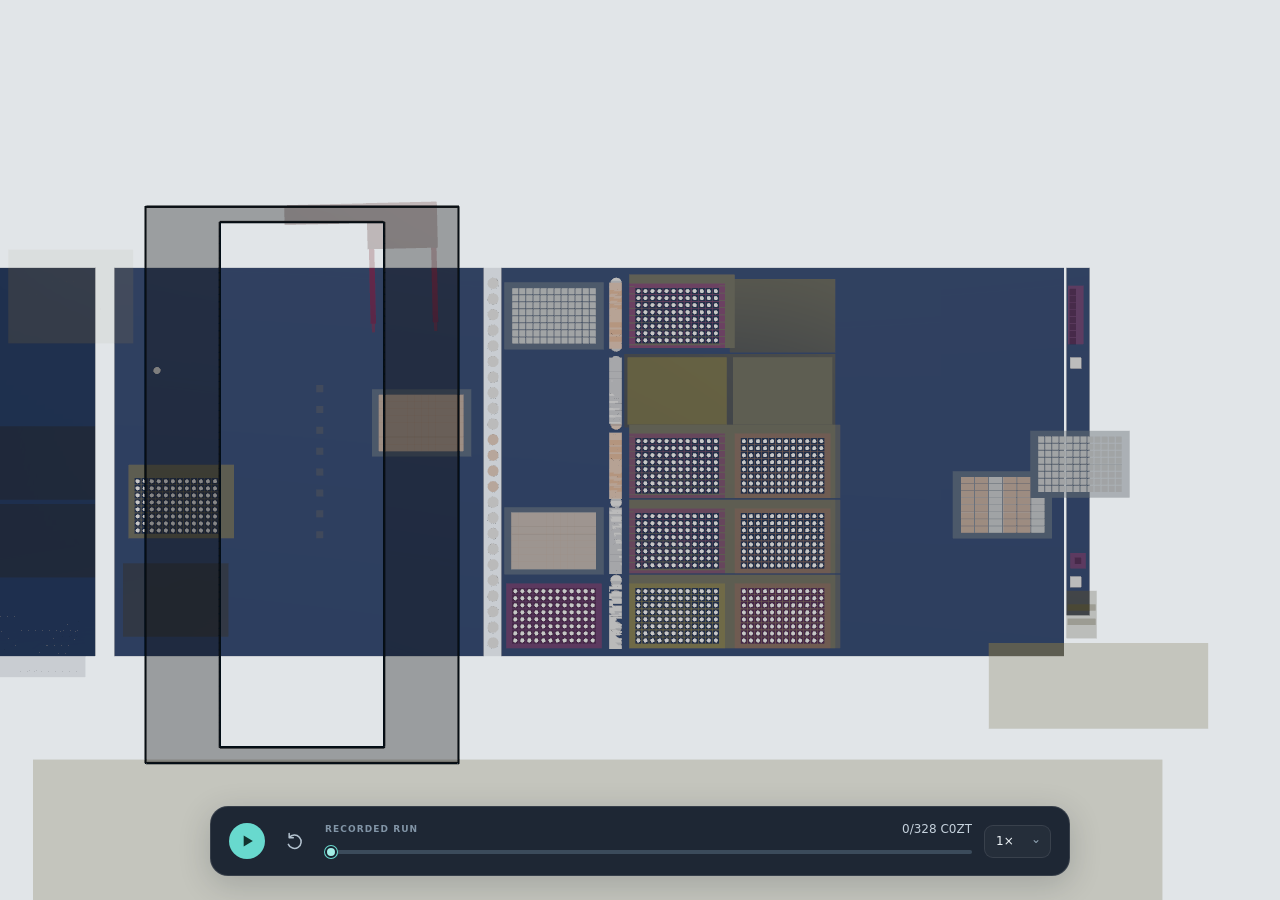
<file: site/groq-seq/index.html>
<!doctype html>
<html lang="en">
<head><script id="replay-defaults">
const replayQuery = new URLSearchParams(location.search);
for (const [key,value] of Object.entries({"overlays": "0", "hover": "0", "look": "real", "light": "0.8", "pauses": "0.5", "glass": "1", "ui": "0"})) {
  if (!replayQuery.has(key)) replayQuery.set(key,value);
}
history.replaceState(null,'',location.pathname+'?'+replayQuery);
// The viewer marks the page `no-ui` only once its renderer has started; until then (seconds, on a
// slow GPU) its navbar, rails and tree would show. Hidden from the first paint instead.
if (replayQuery.get('ui') === '0') document.currentScript.insertAdjacentHTML('afterend',
  '<style>nav.navbar,#toolbar-left,#toolbar,#sidepanel,#zoom-controls,#home-button,#hover-readout,#scale-bar,#stats-panel,.tool-panel,.dt-panel,.uml-panel{display:none!important}.content{height:100%}</style>');
</script><!-- replay-defaults -->
<meta charset="utf-8" />
<meta name="viewport" content="width=device-width, initial-scale=1" />
<title>PyLabRobot Visualizer 3D</title>
<link rel="icon" type="image/png" href="./img/logo.png" />
<link href="./main.css" rel="stylesheet" />
</head>
<body>

<nav class="navbar">
  <div class="container-fluid">
    <button id="toolbar-left-toggle" class="toolbar-left-toggle" title="Tools Panel">
      <svg width="27" height="27" viewBox="0 0 24 24" fill="#333" stroke="none">
        <path d="M22.7 19l-9.1-9.1c.9-2.3.4-5-1.5-6.9-2-2-5-2.4-7.4-1.3L9 6 6 9 1.6 4.7C.4 7.1.9 10.1 2.9 12.1c1.9 1.9 4.6 2.4 6.9 1.5l9.1 9.1c.4.4 1 .4 1.4 0l2.3-2.3c.5-.4.5-1.1.1-1.4z"/>
      </svg>
    </button>
    <div class="navbar-divider"></div>
    <a class="navbar-brand" href="#">PyLabRobot Visualizer <span class="brand-tag">3D</span></a>
    <span id="source-filename" title="Python source being visualized">groq_seq_demo.py</span>
    <div class="navbar-divider navbar-divider-device-tools"></div>
    <div id="navbar-device-tools"></div>
    <div class="status-box">
      <button type="button" id="status-indicator" aria-label="Reconnect to server"></button>
      <span id="status-label">Loading...</span>
    </div>
    <div class="navbar-divider"></div>
    <button id="toolbar-right-toggle" class="toolbar-right-toggle" title="Inspector Panel">
      <svg width="30" height="30" viewBox="0 0 40 40" fill="#333" stroke="none">
        <!-- Hat crown -->
        <path d="M12 14c0-5 3.5-9 8-9s8 4 8 9H12z"/>
        <!-- Hat band -->
        <rect x="12" y="13" width="16" height="1.5" fill="#dde1e5"/>
        <!-- Hat brim -->
        <ellipse cx="20" cy="15" rx="13" ry="3"/>
        <!-- Hair sides -->
        <path d="M11 16c0 0-1 2-1 4h2c0-2 0.5-3 0.5-3z"/>
        <path d="M29 16c0 0 1 2 1 4h-2c0-2-0.5-3-0.5-3z"/>
        <!-- Face (blank oval) -->
        <ellipse cx="20" cy="22" rx="6" ry="7" fill="#dde1e5"/>
        <!-- Neck -->
        <rect x="18" y="28" width="4" height="3" fill="#dde1e5"/>
        <!-- Coat body -->
        <path d="M8 40V32c0-2 2-4 5-5l7 5 7-5c3 1 5 3 5 5v8z"/>
        <!-- Lapel left -->
        <path d="M13 27l7 5v8H8V32c0-2 2-3.5 5-5z" fill="#333"/>
        <path d="M13.5 27.5l6 4.5v7" fill="none" stroke="#dde1e5" stroke-width="0.8"/>
        <!-- Lapel right -->
        <path d="M27 27l-7 5v8h12V32c0-2-2-3.5-5-5z" fill="#333"/>
        <path d="M26.5 27.5l-6 4.5v7" fill="none" stroke="#dde1e5" stroke-width="0.8"/>
        <!-- Tie -->
        <polygon points="20,30 18.5,33 20,40 21.5,33" fill="#333"/>
        <!-- Shirt triangle -->
        <polygon points="18,30 20,32 22,30" fill="#dde1e5"/>
      </svg>
    </button>
  </div>
</nav>

<div class="content">

  <aside id="toolbar-left">
    <div class="toolbar-section">
      <button class="toolbar-btn active" id="toolbar-cursor-btn" title="Select">
        <svg width="18" height="18" viewBox="0 0 20 20" fill="#333" stroke="none">
          <path d="M4 1 L4 16 L8.5 12 L13 18 L15 17 L10.5 11 L16 10 Z"/>
        </svg>
      </button>
    </div>
    <div class="toolbar-section">
      <button class="toolbar-btn" id="toolbar-coords-btn" title="Get Location">
        <svg width="18" height="18" viewBox="3 3 14 14" fill="none" stroke="#333" stroke-width="1.8" stroke-linecap="round">
          <circle cx="10" cy="10" r="4.2"/>
          <circle cx="10" cy="10" r="1" fill="#333"/>
          <line x1="10" y1="3" x2="10" y2="5"/>
          <line x1="10" y1="15" x2="10" y2="17"/>
          <line x1="3" y1="10" x2="5" y2="10"/>
          <line x1="15" y1="10" x2="17" y2="10"/>
        </svg>
      </button>
    </div>
    <div class="toolbar-section">
      <button class="toolbar-btn" id="toolbar-gif-btn" title="GIF Recording">
        <svg width="18" height="18" viewBox="0 0 20 20" fill="none" stroke="#333"
             stroke-width="1.6" stroke-linejoin="round">
          <rect x="2" y="5.5" width="11" height="9" rx="1.5"/>
          <path d="M13 8.5l5-2.5v8l-5-2.5z"/>
        </svg>
      </button>
    </div>
    <div class="toolbar-section">
      <button class="toolbar-btn" id="toolbar-halos-btn" title="Halo the pipetting channels: green with a tip, grey without">
        <svg width="18" height="18" viewBox="0 0 20 20" fill="none" stroke="#333" stroke-width="1.6">
          <circle cx="10" cy="10" r="7" stroke-dasharray="2.5 2"/>
          <circle cx="10" cy="10" r="2.4" fill="#333" stroke="none"/>
        </svg>
      </button>
    </div>
    <div class="toolbar-section">
      <button class="toolbar-btn" id="toolbar-origins-btn" title="Show every resource's origin">
        <svg width="18" height="18" viewBox="0 0 20 20" fill="none" stroke="#333" stroke-width="1.6" stroke-linecap="round">
          <line x1="10" y1="3.5" x2="10" y2="16.5"/>
          <line x1="3.5" y1="10" x2="16.5" y2="10"/>
          <circle cx="10" cy="10" r="2.6" fill="#f0f" stroke="none"/>
        </svg>
      </button>
    </div>
    <!-- How fast a move is drawn. Nothing reports a position mid-move, on a device or in
         simulation, so this is the drawing catching up rather than anything being modelled. -->
    <div class="toolbar-section toolbar-section-glide"
         title="Glide: how long a move takes to draw, in seconds. Nothing reports a position while it is moving, so this is the drawing catching up - the model is at the new position the moment it arrives. At the bottom, a move is drawn where it ends.">
      <input type="range" id="glide-rate" min="0" max="2" step="0.1" value="0" />
      <span id="glide-label">glide</span>
    </div>
    <div class="toolbar-section toolbar-section-views">
      <button class="toolbar-btn toolbar-btn-text" id="view-projection" title="Perspective: switch to orthographic">PSP</button>
    </div>
  </aside>

  <main>
    <div id="viewport"></div>

    <div id="zoom-controls">
      <button id="zoom-in-btn" title="Zoom in">+</button>
      <button id="zoom-out-btn" title="Zoom out">&minus;</button>
    </div>


    <div id="coords-panel" class="tool-panel" style="display: none;">
      <div class="tool-panel-title">Resource location...</div>
      <div class="tool-panel-axes">
        <div class="tool-panel-row">
          <span class="tool-panel-label" style="color: #b02a37;">x</span>
          <select class="tool-panel-select" id="coords-x-ref">
            <option value="left" selected>left</option>
            <option value="center">center</option>
            <option value="right">right</option>
          </select>
        </div>
        <div class="tool-panel-row">
          <span class="tool-panel-label" style="color: #146c43;">y</span>
          <select class="tool-panel-select" id="coords-y-ref">
            <option value="front" selected>front</option>
            <option value="center">center</option>
            <option value="back">back</option>
          </select>
        </div>
        <div class="tool-panel-row">
          <span class="tool-panel-label" style="color: #1a4b8c;">z</span>
          <select class="tool-panel-select" id="coords-z-ref">
            <option value="bottom" selected>bottom</option>
            <option value="center">center</option>
            <option value="top">top</option>
            <option value="cavity_bottom">cavity_bottom</option>
          </select>
        </div>
      </div>
      <div class="tool-panel-row tool-panel-row-full">
        <span class="tool-panel-label" style="color: #555;" title="with regards to">wrt</span>
        <select class="tool-panel-select" id="coords-wrt-ref" title="with regards to">
          <option value="root" selected>(abs)</option>
        </select>
      </div>
      <div class="tool-panel-axes">
        <div class="tool-panel-row">
          <span class="tool-panel-label" style="color: #b02a37;">x</span>
          <select class="tool-panel-select" id="coords-wrt-x-ref">
            <option value="left" selected>left</option>
            <option value="center">center</option>
            <option value="right">right</option>
          </select>
        </div>
        <div class="tool-panel-row">
          <span class="tool-panel-label" style="color: #146c43;">y</span>
          <select class="tool-panel-select" id="coords-wrt-y-ref">
            <option value="front" selected>front</option>
            <option value="center">center</option>
            <option value="back">back</option>
          </select>
        </div>
        <div class="tool-panel-row">
          <span class="tool-panel-label" style="color: #1a4b8c;">z</span>
          <select class="tool-panel-select" id="coords-wrt-z-ref">
            <option value="bottom" selected>bottom</option>
            <option value="center">center</option>
            <option value="top">top</option>
            <option value="cavity_bottom">cavity_bottom</option>
          </select>
        </div>
      </div>
      <div class="tool-panel-check">
        <input type="checkbox" id="delta-lines-toggle">
        <label for="delta-lines-toggle">&Delta; Delta lines</label>
      </div>
      <div class="tool-panel-rule"></div>
      <div class="tool-panel-title tool-panel-title-inline">
        Recorded Measurements <span class="tool-panel-unit">mm</span>
      </div>
      <div id="coords-measurements">
        <div id="coords-measurements-hint">
          1. Choose a "with regards to" (wrt) resource<br>
          2. Set reference options above for both the wrt and the investigated resource<br>
          3. Hover over a resource to preview<br>
          4. Click to record the measurement
        </div>
      </div>
    </div>

    <div id="gif-panel" class="tool-panel" style="display: none;">
      <div class="tool-panel-title">GIF Recording</div>
      <div class="gif-box" id="gif-start">
        <div class="frame-rate">
          <p id="current-value">Frame Interval: 8</p>
          <div id="slider-container">
            <span class="fr-bound">1</span>
            <input type="range" min="1" max="96" value="8" class="slider" id="gif-frame-rate" />
            <span class="fr-bound">96</span>
          </div>
        </div>
        <button id="start-recording-button" class="btn btn-primary">Start Recording</button>
      </div>
      <div class="gif-box" id="gif-recording" style="display: none;">
        <button id="stop-recording-button" class="btn btn-danger">Stop Recording</button>
      </div>
      <div class="gif-box" id="gif-processing" style="display: none;">
        <div id="progressBar"></div>
      </div>
      <div class="gif-box" id="gif-download" style="display: none;">
        <input type="text" id="fileName" placeholder="plr-visualizer.gif" />
        <button id="gif-download-button" class="btn btn-success">Download GIF</button>
      </div>
    </div>

    <div id="hover-readout"></div>

    <button type="button" id="home-button" title="Reset view">
      <svg width="28" height="28" viewBox="0 0 20 20">
        <path d="M10 1L1 9h3v8h5v-5h2v5h5V9h3L10 1z" fill="#888"/>
      </svg>
    </button>

    <!-- The 2D visualizer's static x/y legend becomes a gizmo that turns with the camera,
         because in three dimensions which way the axes point is no longer fixed. -->
    <!-- The axis indicator is drawn by three's ViewHelper into the canvas' bottom-left corner. -->

    <div id="scale-bar">
      <div id="scale-bar-line"></div>
      <span id="scale-bar-label"></span>
    </div>

    <div id="stats-panel"></div>
  </main>

  <aside id="sidepanel">
    <div class="sidepanel-resize-handle" id="sidepanel-resize-handle"></div>
    <div class="sidepanel-header">
      <span class="sidepanel-title">Facility Tree</span>
      <div class="sidepanel-header-actions">
        <button class="tree-action-btn" id="toggle-expand-btn" title="Expand All">
          <svg width="14" height="18" viewBox="0 0 14 18" fill="none" stroke="#555" stroke-width="1.8" stroke-linecap="round" stroke-linejoin="round">
            <polyline points="3,3 7,7 11,3"/>
            <polyline points="3,15 7,11 11,15"/>
          </svg>
        </button>
        <div style="display:flex;">
          <button class="tree-action-btn" id="collapse-all-btn" title="Show up to depth...">
            <svg width="14" height="14" viewBox="0 0 14 14" fill="none" stroke="#555" stroke-width="1.8" stroke-linecap="round" stroke-linejoin="round">
              <line x1="1" y1="3" x2="10" y2="3"/>
              <line x1="4" y1="7" x2="13" y2="7"/>
              <line x1="7" y1="11" x2="13" y2="11"/>
            </svg>
          </button>
          <input type="number" id="tree-depth-input" class="tree-depth-input" value="1" min="0" max="20" title="Depth levels below root">
        </div>
      </div>
    </div>
    <div id="resource-tree"></div>
    <div id="search-view" style="display: none;">
      <div class="search-header">
        <input type="text" id="search-input" class="search-input" placeholder="Search resource by name...">
        <div class="search-filters">
          <span class="search-filters-label">Include:</span>
          <label class="search-filter-label"><input type="checkbox" id="search-include-wells"> Wells</label>
          <label class="search-filter-label"><input type="checkbox" id="search-include-tips"> Tips</label>
          <label class="search-filter-label"><input type="checkbox" id="search-include-sites" checked> Sites</label>
        </div>
      </div>
      <div id="search-results"></div>
    </div>
  </aside>

  <aside id="toolbar">
    <div class="toolbar-section">
      <button class="toolbar-btn active" id="toolbar-tree-btn" title="Facility Tree">
        <svg width="20" height="20" viewBox="0 0 20 20" fill="#333">
          <rect x="1" y="2" width="6" height="3" rx="1"/>
          <rect x="9" y="8" width="6" height="3" rx="1"/>
          <rect x="9" y="14" width="6" height="3" rx="1"/>
          <line x1="4" y1="5" x2="4" y2="9.5" stroke="#333" stroke-width="1.5" fill="none"/>
          <line x1="4" y1="9.5" x2="9" y2="9.5" stroke="#333" stroke-width="1.5" fill="none"/>
          <line x1="4" y1="9.5" x2="4" y2="15.5" stroke="#333" stroke-width="1.5" fill="none"/>
          <line x1="4" y1="15.5" x2="9" y2="15.5" stroke="#333" stroke-width="1.5" fill="none"/>
        </svg>
      </button>
    </div>
    <div class="toolbar-section">
      <button class="toolbar-btn" id="toolbar-search-btn" title="Search">
        <svg width="18" height="18" viewBox="0 0 20 20" fill="none" stroke="#333" stroke-width="2.2" stroke-linecap="round" stroke-linejoin="round">
          <circle cx="8.5" cy="8.5" r="5.5"/>
          <line x1="13" y1="13" x2="18" y2="18"/>
        </svg>
      </button>
    </div>
  </aside>

</div>

<script src="./vendor/gif.js"></script>
<script type="importmap">
{ "imports": { "three": "./vendor/three.webgpu.min.js", "three/webgpu": "./vendor/three.webgpu.min.js", "three/tsl": "./vendor/three.tsl.min.js", "three/addons/": "./vendor/" } }
</script>
<script>
  // The token rides in the link's fragment, which no request carries, so the served page lacks it.
  // Kept for this tab and taken off the address, so a reload reconnects and the bar never shows it.
  const linked = new URLSearchParams(location.hash.slice(1)).get("token");
  let kept = null;
  try {
    if (linked) sessionStorage.setItem("plr.token", linked);
    kept = sessionStorage.getItem("plr.token");
  } catch (error) {}
  window.plrToken = linked || kept || "";
  if (linked) history.replaceState(null, "", location.pathname + location.search);
  // The page's own scheme and host: one served over https (a proxy, JupyterHub) may only open
  // wss:, and the viewer is reached by the name the page was, not by 127.0.0.1.
  window.wsUrlFor = (page) =>
    `${page.protocol === "https:" ? "wss:" : "ws:"}//${page.hostname}` +
    `:0/?token=${encodeURIComponent(window.plrToken)}`;
  window.WS_URL = window.wsUrlFor(location);
  // boot.js explains every failure it can see, but a browser too old to run it at all sees nothing,
  // and neither does one whose viewer stopped before boot.js arrived. No syntax past ES2015 here.
  setTimeout(() => {
    if (window.__plrBooted) return;
    const say = (status, title, text) => {
      const label = document.getElementById("status-label");
      label.textContent = status;
      label.className = "disconnected";
      const panel = document.createElement("section");
      panel.id = "boot-diagnosis";
      panel.setAttribute("role", "alert");
      panel.innerHTML = "<h2>" + title + "</h2><p>" + text + "</p>";
      document.body.appendChild(panel);
    };
    fetch("./index.html", { method: "HEAD", cache: "no-store" }).then(
      () =>
        say(
          "Browser too old",
          "This browser is too old for the viewer",
          "It needs Chrome 89, Firefox 108 or Safari 16.4 or newer."
        ),
      () =>
        say(
          "Viewer stopped",
          "The viewer stopped while this page loaded",
          "Its run has ended: a script stops its viewer when it finishes. Keep the script running, " +
            "or call viewer.wait_for_browser() before its run, then open the link it prints."
        )
    );
  }, 5000);
</script>
<script type="module" src="./boot.js"></script>
</body>
</html>
</file>
<file: site/groq-seq/main.css>
/* Palette and metrics follow the existing visualizer, so the two read as the same application.
   Only what three dimensions genuinely adds is new: the camera presets and the axis gizmo. */

* {
  box-sizing: border-box;
  padding: 0;
  margin: 0;
}

html,
body {
  height: 100%;
}

body {
  font-family: -apple-system, BlinkMacSystemFont, "Segoe UI", Roboto, Helvetica, Arial, sans-serif;
  color: #333;
  background: #fff;
  overflow: hidden;
}

button {
  cursor: pointer;
  box-sizing: border-box;
  font-family: inherit;
}

/* ---------------------------------------------------------------- navbar */

nav.navbar {
  height: 60px;
  border-bottom: 3px solid #888;
  background: #f8f9fa;
  position: relative;
  z-index: 40;
}

nav.navbar .container-fluid {
  display: flex;
  justify-content: flex-start;
  align-items: center;
  height: 100%;
}

.navbar-divider {
  width: 1px;
  height: 100%;
  background: #ced4da;
  flex-shrink: 0;
}

.navbar-brand {
  margin-left: 12px;
  font-size: 20px;
  font-weight: 600;
  color: #333;
  text-decoration: none;
  white-space: nowrap;
}

.brand-tag {
  font-size: 12px;
  font-weight: 700;
  letter-spacing: 0.08em;
  color: #1a4b8c;
  background: #cfe2ff;
  border-radius: 4px;
  padding: 2px 5px;
  vertical-align: 3px;
}

#source-filename {
  margin-left: 16px;
  font-size: 18px;
  font-weight: 700;
  color: #333;
  white-space: nowrap;
  /* Room reserved after the name, as the existing visualizer reserves it, so the device tools
     do not sit against a short name and jump when a longer one is shown. On a narrow window the
     room gives way, then the name is cut, before the device tools start to scroll. */
  flex: 0 1000 316px;
  min-width: 0;
  overflow: hidden;
  text-overflow: ellipsis;
}

.navbar-divider-device-tools {
  margin: 0 14px;
  height: 95%;
}

.toolbar-left-toggle,
.toolbar-right-toggle {
  width: 46px;
  min-width: 46px;
  height: 100%;
  display: flex;
  align-items: center;
  justify-content: center;
  border: none;
  background: #dde1e5;
}

.toolbar-left-toggle:hover,
.toolbar-right-toggle:hover {
  background: #ced4da;
}

.status-box {
  margin-left: auto;
  margin-right: 16px;
  display: flex;
  align-items: center;
  gap: 8px;
}

#status-indicator {
  height: 14px;
  width: 14px;
  border-radius: 50%;
  display: inline-block;
  background-color: gray;
  border: none;
  padding: 0;
}

#status-label {
  color: gray;
  font-size: 18px;
  font-weight: 600;
}

/* Connected is the state a viewer sits in all day. `text-shadow` and `box-shadow` cannot be
   composited, so animating them forever costs a style recalc and a repaint every frame - about a
   third of a core, drawing nothing. The glow still plays when the status changes, which is when
   there is anything to notice, and then stops. Disconnected keeps pulsing: that one should nag. */
#status-indicator.connected {
  background-color: green;
  animation: dot-glow-connected 4s ease-in-out 2;
}

#status-indicator.disconnected {
  background-color: red;
  animation: dot-glow-disconnected 4s ease-in-out infinite;
}

#status-label.connected {
  color: green;
  animation: glow-connected 4s ease-in-out 2;
}

#status-label.disconnected {
  color: red;
  animation: glow-disconnected 4s ease-in-out infinite;
}

@keyframes glow-connected {
  0%,
  100% {
    text-shadow: none;
  }
  50% {
    text-shadow:
      0 0 9px rgba(187, 204, 51, 0.7),
      0 0 19px rgba(187, 204, 51, 0.4),
      0 0 25px rgba(187, 204, 51, 0.15);
  }
}

@keyframes glow-disconnected {
  0%,
  100% {
    text-shadow: none;
  }
  50% {
    text-shadow:
      0 0 9px rgba(238, 136, 102, 0.7),
      0 0 19px rgba(238, 136, 102, 0.4),
      0 0 25px rgba(238, 136, 102, 0.15);
  }
}

@keyframes dot-glow-connected {
  0%,
  100% {
    box-shadow: none;
  }
  50% {
    box-shadow:
      0 0 9px rgba(187, 204, 51, 0.7),
      0 0 19px rgba(187, 204, 51, 0.4),
      0 0 25px rgba(187, 204, 51, 0.15);
  }
}

@keyframes dot-glow-disconnected {
  0%,
  100% {
    box-shadow: none;
  }
  50% {
    box-shadow:
      0 0 9px rgba(238, 136, 102, 0.7),
      0 0 19px rgba(238, 136, 102, 0.4),
      0 0 25px rgba(238, 136, 102, 0.15);
  }
}

/* ---------------------------------------------------------------- layout */

.content {
  display: flex;
  height: calc(100% - 60px);
}

main {
  position: relative;
  flex: 1;
  min-width: 0;
  background: #fff;
}

#viewport {
  position: absolute;
  inset: 0;
}
#viewport canvas {
  display: block;
}

/* ---------------------------------------------------------------- tool rails */

#toolbar-left,
#toolbar {
  width: 48px;
  min-width: 48px;
  height: 100%;
  background: #dde1e5;
  display: flex;
  flex-direction: column;
  align-items: center;
  flex-shrink: 0;
  padding-top: 6px;
  transition:
    width 0.15s,
    min-width 0.15s,
    padding 0.15s,
    border 0.15s;
  overflow: hidden;
}

#toolbar-left {
  border-right: 1px solid #ced4da;
}
#toolbar {
  border-left: 1px solid #ced4da;
}

#toolbar-left.collapsed {
  width: 0;
  min-width: 0;
  padding-top: 0;
  border-right: none;
}

.toolbar-section {
  width: 100%;
  display: flex;
  flex-direction: column;
  align-items: center;
  padding: 4px 0;
  border-bottom: 1px solid #dee2e6;
  gap: 4px;
}

.toolbar-section-views {
  border-bottom: none;
}

.toolbar-btn {
  width: 36px;
  height: 36px;
  display: flex;
  align-items: center;
  justify-content: center;
  border: 1.5px solid #999;
  background: transparent;
  border-radius: 6px;
  opacity: 0.55;
  transition:
    opacity 0.15s,
    background 0.15s,
    border-color 0.15s;
}

.toolbar-btn:hover {
  opacity: 1;
  background: #ced4da;
  border-color: #adb5bd;
}
.toolbar-btn.active {
  opacity: 1;
  background: #cfe2ff;
  border-color: #999;
}
.toolbar-btn:focus-visible {
  outline: 2px solid #1a4b8c;
  outline-offset: 2px;
}

.toolbar-btn-text {
  font-size: 10px;
  font-weight: 700;
  color: #333;
  letter-spacing: 0.04em;
}

/* ---------------------------------------------------------------- device tools */

/* What a device carries, offered from the navbar and drawn in panels over the viewport. The
   palette and the metrics are the tool rail's, so a capability button reads as a button of the
   same application as the cursor and the coordinate tools. */

/* Scrolls sideways once the name has given way, so the status and the inspector toggle stay on
   the bar; the edge that has more beyond it fades out. */
#navbar-device-tools {
  display: flex;
  align-items: center;
  gap: 12px;
  margin-left: 12px;
  min-width: 0;
  height: 100%;
  overflow-x: auto;
  scrollbar-width: none;
}
#navbar-device-tools::-webkit-scrollbar {
  display: none;
}
#navbar-device-tools.more-left {
  mask-image: linear-gradient(to right, transparent, #000 32px);
}
#navbar-device-tools.more-right {
  mask-image: linear-gradient(to left, transparent, #000 32px);
}
#navbar-device-tools.more-left.more-right {
  mask-image: linear-gradient(
    to right,
    transparent,
    #000 32px,
    #000 calc(100% - 32px),
    transparent
  );
}

/* One bordered group a device, as the existing visualizer's navbar has it: the device's name, a
   hairline, then its feature buttons edge to edge, sliding shut behind the name on a click. */
.dt-group {
  display: flex;
  align-items: center;
  border: 1.5px solid #ced4da;
  border-radius: 6px;
  background: #f8f9fa;
  overflow: hidden;
  flex-shrink: 0;
}

.dt-label {
  border: none;
  border-right: 1px solid #ced4da;
  background: transparent;
  padding: 0 8px 0 10px;
  height: 48px;
  display: flex;
  align-items: center;
  justify-content: center;
  font-size: 12px;
  font-weight: 700;
  line-height: 1.3;
  color: #555;
  text-align: center;
  white-space: nowrap;
  cursor: pointer;
  font-family: inherit;
}
.dt-label.collapsed {
  border-right: none;
}

.dt-buttons {
  display: flex;
  align-items: center;
  overflow: hidden;
  max-width: 500px;
  opacity: 1;
  transition:
    max-width 0.25s ease,
    opacity 0.2s ease;
}
.dt-buttons.collapsed {
  max-width: 0;
  opacity: 0;
}

.dt-btn {
  width: 48px;
  height: 48px;
  display: flex;
  align-items: center;
  justify-content: center;
  border: none;
  background: transparent;
  opacity: 0.8;
  padding: 0;
  cursor: pointer;
  transition:
    opacity 0.15s,
    background 0.15s;
}
.dt-btn + .dt-btn {
  border-left: 1px solid #ced4da;
}
.dt-btn img {
  width: 44px;
  height: 44px;
  object-fit: contain;
}
.dt-btn:hover {
  opacity: 1;
  background: #dee2e6;
}
.dt-btn.active {
  opacity: 1;
  background: #cfe2ff;
}
.dt-btn:focus-visible {
  outline: 2px solid #1a4b8c;
  outline-offset: -2px;
}

/* Too many devices to fit side by side: a picker, then the chosen device's buttons alone. */
.dt-picker {
  display: none;
  flex-shrink: 0;
  height: 51px;
  border: 1.5px solid #ced4da;
  border-radius: 6px;
  background: #f8f9fa;
  padding: 0 8px;
  font-family: inherit;
  font-size: 12px;
  font-weight: 700;
  color: #555;
  cursor: pointer;
}
.dt-picker:focus-visible {
  outline: 2px solid #1a4b8c;
  outline-offset: -2px;
}
#navbar-device-tools.compact .dt-picker {
  display: block;
}
#navbar-device-tools.compact .dt-group:not(.selected),
#navbar-device-tools.compact .dt-label {
  display: none;
}

/* The panels as the existing visualizer's dropdowns: white over a blur, a grey border, dragged by
   their background, the figures laid out in a row with room around them. */
.dt-panel {
  position: absolute;
  background: rgba(255, 255, 255, 0.92);
  backdrop-filter: blur(12px);
  -webkit-backdrop-filter: blur(12px);
  border: 2px solid #999;
  border-radius: 8px;
  padding: 16px 20px;
  box-shadow: 0 2px 12px rgba(0, 0, 0, 0.12);
  font-size: 13px;
  color: #333;
  z-index: 25;
  cursor: move;
  user-select: none;
  width: fit-content;
}
.dt-panel.is-dragging {
  box-shadow: 0 6px 22px rgba(0, 0, 0, 0.28);
  border-color: #4a90d9;
}

.dt-reset {
  position: absolute;
  top: 3px;
  right: 4px;
  z-index: 1;
  display: flex;
  align-items: center;
  justify-content: center;
  border: none;
  border-radius: 4px;
  background: rgba(255, 255, 255, 0.75);
  color: #8a949a;
  line-height: 0;
  padding: 3px;
  cursor: pointer;
}
.dt-reset:hover {
  color: #4a90d9;
  background: rgba(255, 255, 255, 0.95);
}
.dt-reset[hidden] {
  display: none;
}

.dt-body {
  display: flex;
  flex-wrap: wrap;
  gap: 6px;
  align-items: flex-start;
}
.mt-panel-multi .dt-body {
  gap: 10px;
  align-items: center;
  justify-content: center;
}
.mt-panel-arm .dt-body {
  align-items: center;
  justify-content: center;
}

.dt-empty {
  color: #888;
  font-size: 13px;
  font-weight: 500;
  text-align: center;
  padding: 16px;
  max-width: 200px;
}

/* A channel or an arm is a column: its number over its figure. */
.dt-column {
  display: flex;
  flex-direction: column;
  align-items: center;
  position: relative;
}
.dt-column-label {
  font-size: 15px;
  font-weight: 700;
  color: #888;
  margin-bottom: 2px;
  cursor: pointer;
}

/* A head is its positions seen from above in a dark block, green where a tip is on, with the
   bars that carry it drawn outside the block. */
.dt-head-row {
  display: flex;
  align-items: center;
}
.dt-bar {
  display: block;
  background: #444;
}
.dt-head {
  border: 1.5px solid #555;
  border-radius: 6px;
  padding: 6px;
  background: #444;
  cursor: pointer;
}
.dt-head:hover {
  box-shadow:
    0 0 8px 3px rgba(68, 187, 153, 0.5),
    0 0 20px 6px rgba(68, 187, 153, 0.25);
}
.dt-grid {
  display: grid;
}
.dt-dot {
  display: block;
  width: 100%;
  height: 100%;
  border-radius: 50%;
  border: 1.5px solid #555;
  background: white;
  box-sizing: border-box;
  cursor: pointer;
}
.dt-dot.is-filled {
  background: #40cda1;
  border-color: #40cda1;
}
.dt-dot:hover {
  box-shadow:
    0 0 6px 2px rgba(238, 221, 136, 0.6),
    0 0 14px 4px rgba(238, 221, 136, 0.3);
}

/* ---------------------------------------------------------------- floating tool panels */

.tool-panel {
  position: absolute;
  top: 12px;
  left: 12px;
  background: rgba(255, 255, 255, 0.9);
  backdrop-filter: blur(12px);
  -webkit-backdrop-filter: blur(12px);
  border: 1px solid #ced4da;
  border-radius: 8px;
  padding: 8px 12px;
  font-size: 15px;
  display: flex;
  flex-direction: column;
  z-index: 20;
  max-width: 320px;
}

.tool-panel-title {
  font-size: 15px;
  font-weight: 700;
  color: #555;
  margin-bottom: 6px;
  width: 100%;
}
.tool-panel-title-inline {
  display: flex;
  justify-content: space-between;
  align-items: baseline;
  margin-top: 8px;
}
.tool-panel-unit {
  font-weight: 600;
  font-size: 14px;
  font-family: ui-monospace, Menlo, monospace;
  color: #1a4b8c;
}

.tool-panel-axes {
  display: flex;
  flex-direction: row;
  gap: 12px;
}
.tool-panel-row {
  display: flex;
  flex-direction: column;
  align-items: center;
  gap: 2px;
}
.tool-panel-label {
  font-weight: 700;
  font-size: 14px;
}

.tool-panel-row-full {
  flex-direction: row;
  gap: 6px;
  width: 100%;
  margin-top: 8px;
  padding-top: 8px;
  border-top: 1px solid #ced4da;
  align-items: center;
  justify-content: center;
}

.tool-panel-select {
  font-size: 14px;
  font-family: inherit;
  border: 1px solid #ced4da;
  border-radius: 4px;
  padding: 2px 4px;
  background: #fff;
  color: #333;
  max-width: 116px;
}

.tool-panel-rule {
  height: 1px;
  background: #ced4da;
  margin-top: 8px;
  width: 100%;
}

.tool-panel-check {
  display: flex;
  align-items: center;
  gap: 7px;
  margin-top: 8px;
  width: 100%;
}
.tool-panel-check input {
  width: 15px;
  height: 15px;
  cursor: pointer;
}
.tool-panel-check label {
  font-size: 15px;
  color: #555;
  cursor: pointer;
  user-select: none;
}

#coords-measurements {
  max-height: 240px;
  overflow-y: auto;
  width: 100%;
  margin-top: 4px;
}
#coords-measurements-hint {
  color: #aaa;
  font-size: 12px;
  line-height: 1.6;
}

.measurement-row {
  display: flex;
  align-items: flex-start;
  gap: 6px;
  font-size: 14px;
  line-height: 1.4;
  padding: 5px 0;
  border-bottom: 2px solid #ced4da;
}

.measurement-row .m-content {
  flex: 1;
  min-width: 0;
}
.measurement-row .m-name {
  font-weight: 600;
  color: #333;
  word-break: break-word;
}
.measurement-row .m-wrt {
  color: #888;
  font-size: 12px;
}
.measurement-row .m-val {
  font-family: ui-monospace, Menlo, monospace;
  color: #1a4b8c;
  font-weight: 600;
  font-variant-numeric: tabular-nums;
}

.measurement-row .m-remove {
  background: none;
  border: none;
  color: #aaa;
  font-size: 18px;
  line-height: 1;
  padding: 0 2px;
  flex-shrink: 0;
}

.measurement-row .m-remove:hover {
  color: #d33;
}

/* GIF panel */
.gif-box {
  display: flex;
  flex-direction: column;
  align-items: center;
  gap: 8px;
  width: 220px;
}
.frame-rate {
  width: 100%;
  text-align: center;
  font-size: 13px;
  color: #555;
}
#slider-container {
  display: flex;
  align-items: center;
  gap: 6px;
}
.fr-bound {
  font-size: 11px;
  color: #999;
}
.slider {
  flex: 1;
}
.btn {
  border: 1px solid #ced4da;
  border-radius: 5px;
  padding: 5px 12px;
  font-size: 14px;
  background: #f8f9fa;
  color: #333;
}
.btn-primary {
  background: #cfe2ff;
  border-color: #9ec5fe;
}
.btn-danger {
  background: #f8d7da;
  border-color: #f1aeb5;
}
.btn-success {
  background: #d1e7dd;
  border-color: #a3cfbb;
}
.btn:disabled {
  opacity: 0.5;
  cursor: not-allowed;
}
#fileName {
  border: 1px solid #ced4da;
  border-radius: 5px;
  padding: 4px 8px;
  font-size: 13px;
  text-align: center;
  width: 100%;
}
#progressBar {
  font-size: 16px;
  color: #555;
}

/* ---------------------------------------------------------------- viewport furniture */

#zoom-controls {
  position: absolute;
  bottom: 58px;
  right: 12px;
  display: flex;
  flex-direction: column;
  gap: 4px;
  z-index: 5;
}

#zoom-controls button {
  width: 30px;
  height: 30px;
  border: 1px solid #ced4da;
  border-radius: 6px;
  background: rgba(255, 255, 255, 0.85);
  font-size: 18px;
  line-height: 1;
  color: #555;
}

#zoom-controls button:hover {
  background: #e9ecef;
}

#home-button {
  position: absolute;
  bottom: 52px;
  left: 132px;
  border: none;
  background: none;
  cursor: pointer;
  opacity: 0.7;
  border-radius: 6px;
  padding: 2px;
  line-height: 0;
  transition:
    opacity 0.15s,
    transform 0.15s,
    background 0.15s,
    box-shadow 0.15s;
  z-index: 5;
}

/* The same cyan glow the existing visualizer gives it, and the same yellow flash on the way back to
   the start view: a control that moves the camera under you should say that it was the one that
   did it. */
#home-button:hover {
  opacity: 1;
  transform: scale(1.12);
  background: rgba(0, 255, 255, 0.4);
  box-shadow: 0 0 10px rgba(0, 255, 255, 0.8);
}

#home-button.clicked {
  background: rgba(255, 230, 0, 0.65);
  box-shadow: 0 0 12px rgba(255, 230, 0, 0.9);
  opacity: 1;
}

#scale-bar {
  position: absolute;
  bottom: 12px;
  right: 12px;
  pointer-events: none;
  display: flex;
  flex-direction: column;
  align-items: center;
  background: rgba(255, 255, 255, 0.35);
  backdrop-filter: blur(8px);
  -webkit-backdrop-filter: blur(8px);
  border-radius: 6px;
  padding: 4px 8px;
  z-index: 5;
}

#scale-bar-line {
  height: 8px;
  border-left: 3px solid #333;
  border-right: 3px solid #333;
  border-bottom: 3px solid #333;
}
#scale-bar-label {
  font-size: 13px;
  font-weight: 700;
  color: #333;
  margin-top: 2px;
  white-space: nowrap;
}

#hover-readout {
  position: absolute;
  padding: 3px 7px;
  background: rgba(255, 255, 255, 0.92);
  border: 1px solid #ced4da;
  border-radius: 4px;
  font-size: 12px;
  font-family: ui-monospace, Menlo, monospace;
  color: #333;
  pointer-events: none;
  display: none;
  white-space: pre;
  z-index: 8;
}

#stats-panel {
  position: absolute;
  bottom: 12px;
  left: 50%;
  transform: translateX(-50%);
  text-align: center;
  background: rgba(255, 255, 255, 0.72);
  border: 1px solid #dee2e6;
  border-radius: 6px;
  padding: 6px 10px;
  font-family: ui-monospace, Menlo, monospace;
  font-size: 11px;
  line-height: 1.6;
  color: #777;
  pointer-events: none;
  white-space: pre;
  z-index: 4;
}

#stats-panel b {
  color: #1a4b8c;
  font-weight: 700;
}

/* ---------------------------------------------------------------- side panel */

#sidepanel {
  position: relative;
  width: 330px;
  min-width: 150px;
  max-width: 60vw;
  height: 100%;
  border-left: 1px solid #dee2e6;
  background: #f8f9fa;
  display: flex;
  flex-direction: column;
  overflow: hidden;
}

#sidepanel.collapsed {
  /* biome-ignore lint/complexity/noImportantStyles: the resize handle sets the panel's width inline, which only !important overrides */
  width: 0 !important;
  min-width: 0;
  border-left: none;
}

.sidepanel-resize-handle {
  position: absolute;
  left: 0;
  top: 0;
  bottom: 0;
  width: 5px;
  cursor: col-resize;
  z-index: 3;
}

.sidepanel-resize-handle:hover {
  background: #cfe2ff;
}

.sidepanel-header {
  display: flex;
  align-items: center;
  justify-content: space-between;
  padding: 8px 12px;
  border-bottom: 1px solid #dee2e6;
  background: #e9ecef;
}

.sidepanel-title {
  font-weight: 700;
  font-size: 18px;
  color: #333;
}
.sidepanel-header-actions {
  display: flex;
  gap: 4px;
  align-items: center;
}

.tree-action-btn {
  width: 26px;
  height: 26px;
  display: flex;
  align-items: center;
  justify-content: center;
  border: 1px solid #ced4da;
  background: #f8f9fa;
  border-radius: 4px;
}

.tree-action-btn:hover {
  background: #dee2e6;
}

.tree-depth-input {
  width: 38px;
  margin-left: 4px;
  border: 1px solid #ced4da;
  border-radius: 4px;
  font-size: 13px;
  text-align: center;
  padding: 2px;
  font-family: inherit;
}

#resource-tree {
  flex: 1;
  overflow-y: auto;
  padding: 4px 0;
  font-size: 15px;
}

.tree-node-row {
  display: flex;
  align-items: center;
  padding: 3px 8px;
  cursor: pointer;
  white-space: nowrap;
}

.tree-node-row:hover,
.tree-node-row.canvas-hover {
  background: #dee2e6;
}
.tree-node-row.selected {
  background: #cfe2ff;
}
.tree-node-row:focus-visible,
.search-result:focus-visible {
  outline: 2px solid #1a4b8c;
  outline-offset: -2px;
}

.tree-node-arrow {
  width: 16px;
  font-size: 10px;
  color: #666;
  text-align: center;
  flex-shrink: 0;
}
.tree-node-arrow.has-children {
  cursor: pointer;
}

.tree-node-dot {
  width: 8px;
  height: 8px;
  border-radius: 50%;
  margin-right: 6px;
  flex-shrink: 0;
}

.tree-node-name {
  flex: 1 1 auto;
  min-width: 60px;
  overflow: hidden;
  text-overflow: ellipsis;
  white-space: nowrap;
  color: #333;
  font-weight: 600;
}
.tree-node-site {
  min-width: 14px;
  margin-right: 4px;
  text-align: right;
  font-variant-numeric: tabular-nums;
  color: #adb5bd;
  flex-shrink: 0;
}

.tree-node-vacant {
  color: #adb5bd;
  font-style: italic;
}

.tree-node-type {
  margin-left: 6px;
  font-size: 12px;
  color: #999;
  flex-shrink: 0;
}
.tree-node-info {
  margin-left: 6px;
  font-size: 12px;
  color: #6c9;
  flex-shrink: 0;
}

.tree-node-row.resource-hidden .tree-node-name {
  color: #aaa;
  font-style: italic;
}

.tree-eye-btn {
  width: 20px;
  height: 20px;
  margin-left: 6px;
  display: flex;
  align-items: center;
  justify-content: center;
  border: none;
  background: none;
  color: #adb5bd;
  flex-shrink: 0;
}

/* Hidden by a parent: its own toggle cannot take effect, so it is shown inert rather than lying. */
.tree-eye-btn.inherited {
  opacity: 0.35;
  cursor: not-allowed;
}
.tree-eye-btn:hover {
  color: #495057;
}
.tree-eye-btn.is-hidden {
  color: #6c757d;
}

/* search */

.search-header {
  padding: 8px 12px;
  border-bottom: 1px solid #dee2e6;
  background: #e9ecef;
}

.search-input {
  width: 100%;
  border: 1px solid #ced4da;
  border-radius: 4px;
  padding: 5px 8px;
  font-size: 14px;
  font-family: inherit;
}

.search-filters {
  display: flex;
  align-items: center;
  gap: 10px;
  margin-top: 6px;
  font-size: 12px;
  color: #555;
}
.search-filters-label {
  color: #999;
}
.search-filter-label {
  display: flex;
  align-items: center;
  gap: 3px;
  cursor: pointer;
}

#search-view {
  flex: 1;
  display: flex;
  flex-direction: column;
  min-height: 0;
}
#search-results {
  flex: 1;
  overflow-y: auto;
  padding: 4px 0;
  font-size: 14px;
}

.search-result {
  padding: 4px 12px;
  cursor: pointer;
  display: flex;
  align-items: center;
  gap: 6px;
  white-space: nowrap;
}

.search-result:hover {
  background: #dee2e6;
}
.search-result .sr-name {
  overflow: hidden;
  text-overflow: ellipsis;
  font-weight: 600;
}
.search-result .sr-type {
  font-size: 12px;
  color: #999;
  margin-left: auto;
  padding-left: 8px;
}
.search-empty {
  padding: 10px 12px;
  color: #aaa;
  font-size: 13px;
}

/* ---------------------------------------------------------------- info panel */

.uml-panel {
  position: absolute;
  top: 12px;
  right: 12px;
  width: 328px;
  max-height: calc(100% - 24px);
  overflow-y: auto;
  background: rgba(255, 255, 255, 0.92);
  backdrop-filter: blur(12px);
  -webkit-backdrop-filter: blur(12px);
  border: 1px solid #ced4da;
  border-radius: 8px;
  font-size: 13px;
  z-index: 6;
  box-shadow: 0 4px 16px rgba(0, 0, 0, 0.1);
}

.uml-header {
  padding: 10px 12px 8px;
  padding-right: 30px;
}
.uml-header-name {
  font-weight: 700;
  font-size: 15px;
  color: #222;
  word-break: break-all;
}
.uml-header-type {
  font-style: italic;
  font-size: 12px;
  color: #777;
  margin-top: 1px;
}
.uml-separator {
  height: 1px;
  background: #ced4da;
}
.uml-section {
  padding: 6px 12px;
}

.uml-section-title {
  font-size: 11px;
  font-weight: 700;
  color: #999;
  text-transform: uppercase;
  letter-spacing: 0.5px;
  margin-bottom: 4px;
}

/* The key column wraps rather than truncating: a long field name such as
   `with_teaching_rack` must stay readable. */
.uml-row {
  display: flex;
  align-items: baseline;
  padding: 1px 0;
  line-height: 1.4;
  gap: 6px;
}
.uml-key {
  color: #777;
  flex: 0 0 auto;
  min-width: 74px;
  max-width: 48%;
  overflow-wrap: break-word;
}
.uml-value {
  color: #333;
  font-weight: 600;
  word-break: break-word;
  margin-left: auto;
  text-align: right;
  font-variant-numeric: tabular-nums;
}

.uml-note {
  font-size: 11.5px;
  color: #999;
  line-height: 1.45;
  margin-top: 6px;
  font-style: italic;
}

.uml-count {
  font-weight: 700;
  color: #adb5bd;
  letter-spacing: 0;
}

/* Shut by default: the signatures are a reference to open when you want them, not the first thing
   a panel should say about a resource. */
.uml-methods-block > summary {
  cursor: pointer;
  list-style: none;
}
.uml-methods-block > summary::-webkit-details-marker {
  display: none;
}
.uml-methods-block > summary::before {
  content: "\25B8";
  margin-right: 5px;
  font-size: 9px;
}
.uml-methods-block[open] > summary::before {
  content: "\25BE";
}
.uml-methods-block > summary:hover {
  color: #1a4b8c;
}

.uml-methods {
  max-height: 190px;
  overflow-y: auto;
  margin-top: 2px;
}

.uml-method {
  font-family: ui-monospace, Menlo, monospace;
  font-size: 11px;
  color: #555;
  line-height: 1.5;
  padding: 1px 0;
  word-break: break-word;
}

.uml-close-btn {
  position: absolute;
  top: 6px;
  right: 8px;
  border: none;
  background: none;
  font-size: 17px;
  line-height: 1;
  color: #999;
}

.uml-close-btn:hover {
  color: #333;
}

@media (prefers-reduced-motion: reduce) {
  * {
    /* biome-ignore lint/complexity/noImportantStyles: reduced motion has to win over every transition, whatever its specificity */
    transition: none !important;
  }
}

/* ---------------------------------------------------------------- boot diagnosis */

/* Shown by boot.js in place of a viewer that could not start or cannot reach its server. */
#boot-diagnosis {
  position: fixed;
  top: 84px;
  left: 50%;
  transform: translateX(-50%);
  z-index: 100;
  width: min(640px, calc(100vw - 32px));
  padding: 18px 20px;
  background: #fff;
  border: 1px solid #ddd;
  border-left: 4px solid #c0392b;
  border-radius: 6px;
  box-shadow: 0 4px 16px rgba(0, 0, 0, 0.12);
  font-size: 14px;
  line-height: 1.5;
}

#boot-diagnosis h2 {
  font-size: 17px;
  margin-bottom: 10px;
}

#boot-diagnosis ul {
  list-style: none;
  margin-bottom: 10px;
}

#boot-diagnosis li::before {
  display: inline-block;
  width: 1.4em;
  font-weight: 700;
}

#boot-diagnosis li.ok::before {
  content: "\2713";
  color: green;
}

#boot-diagnosis li.fail::before {
  content: "\2717";
  color: #c0392b;
}

#boot-diagnosis p {
  margin-top: 8px;
  overflow-wrap: anywhere;
}

#boot-diagnosis button {
  margin-top: 12px;
  padding: 4px 12px;
  border: 1px solid #bbb;
  border-radius: 4px;
  background: #f8f9fa;
}

/* How fast a move is drawn, in the left toolbar: vertical, so it fits the icon column. */
.toolbar-section-glide {
  display: flex;
  flex-direction: column;
  align-items: center;
  gap: 2px;
}

#glide-rate {
  writing-mode: vertical-lr;
  direction: rtl;
  width: 20px;
  height: 78px;
  accent-color: #6c757d;
}

#glide-label {
  font-size: 9px;
  color: #666;
}

/* `?overlays=0`: what reads the scene rather than drawing it. The zoom and home buttons stay. */
body.no-overlays #scale-bar,
body.no-overlays #stats-panel {
  display: none;
}

/* `?ui=0`: the canvas alone, filling the window. */
body.no-ui nav.navbar,
body.no-ui #toolbar-left,
body.no-ui #toolbar,
body.no-ui #sidepanel,
body.no-ui #zoom-controls,
body.no-ui #home-button,
body.no-ui #hover-readout,
body.no-ui #scale-bar,
body.no-ui #stats-panel,
body.no-ui .tool-panel,
body.no-ui .dt-panel,
body.no-ui .uml-panel {
  display: none !important;
}

body.no-ui .content {
  height: 100%;
}
</file>
